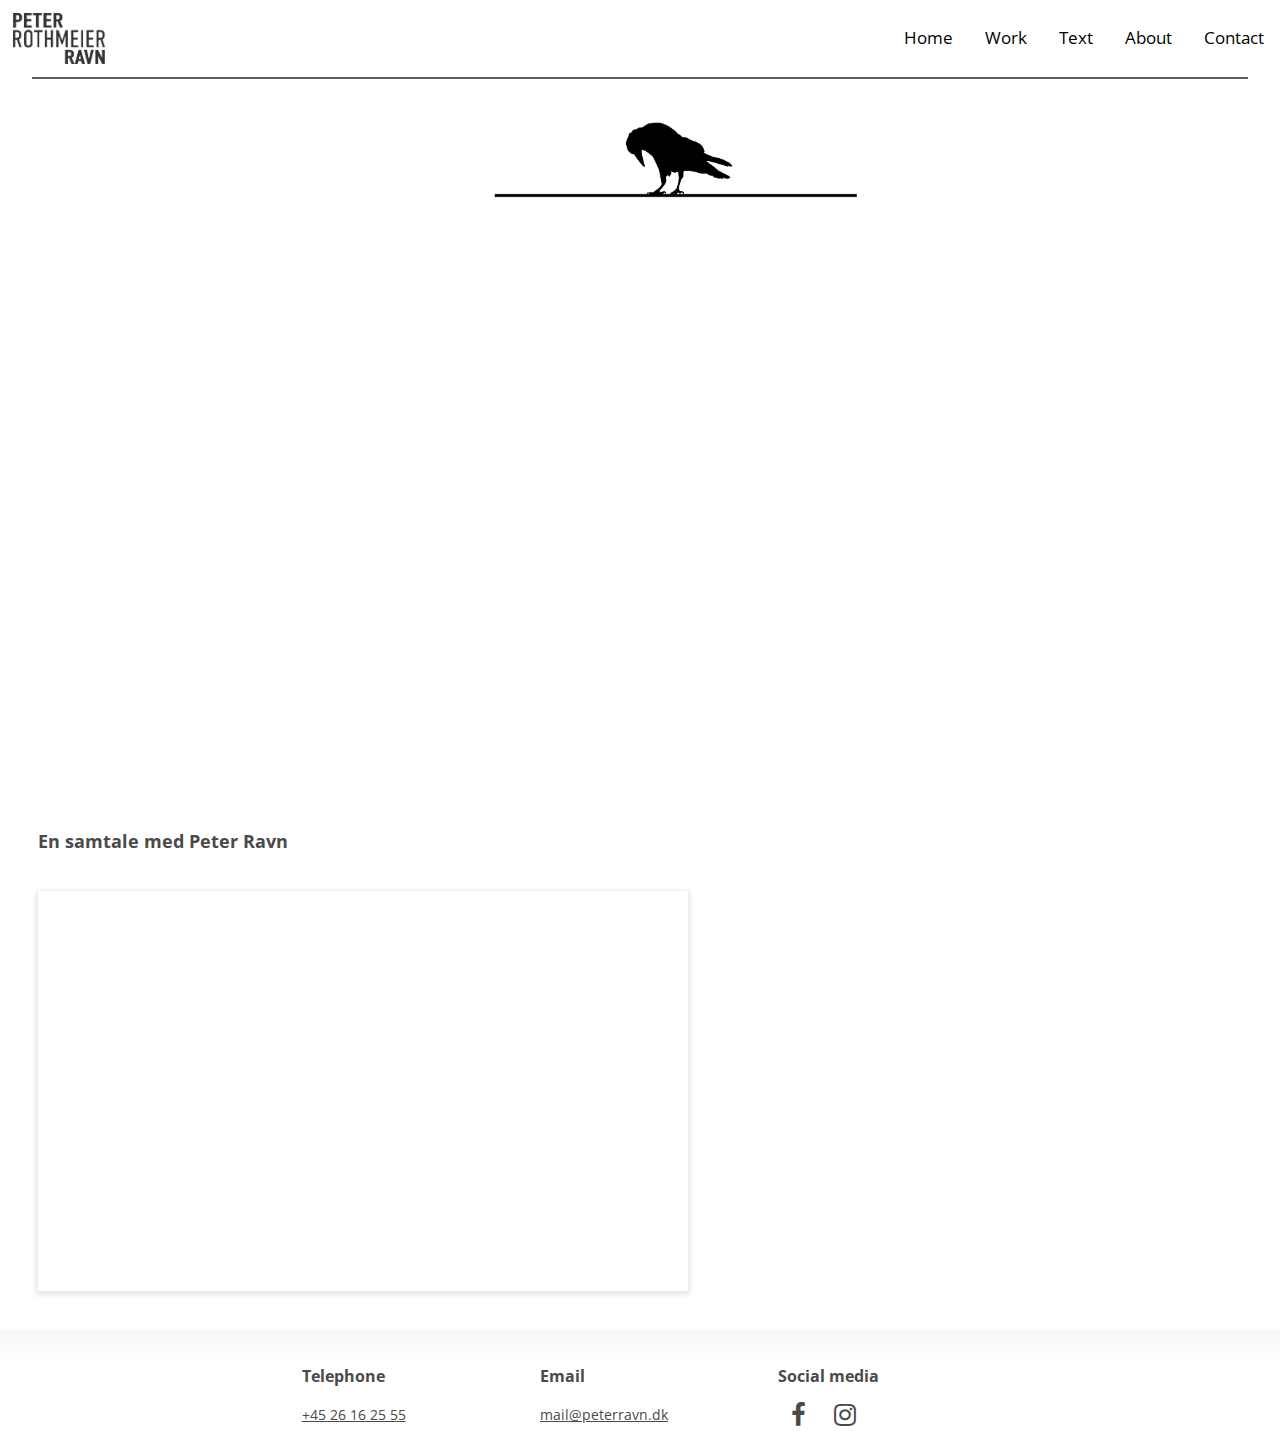
<file: index.html>
<!DOCTYPE html>
<html lang="da">

<head>
	<meta charset="utf-8">
	<meta name="viewport" content="width=device-width, initial-scale=1.0">
	<title>Peter Ravn</title>
	<link rel="stylesheet" href="style.css">
	<meta name="author" content="Gruppe 21, Hold A">
	<meta name="keywords" content="Peter Ravn, Peter Rothmeier Ravn, Galleri Kant, gallery, painting, press release, pressemeddelse, art, art exhibit, exhibit, udstilling">
	<meta name="description" content="Welcome to the official online gallery of artist Peter Ravn. Here you can find his latest paintings and news on his latest art exhibits.">
	<link rel="stylesheet" href="https://cdnjs.cloudflare.com/ajax/libs/font-awesome/4.7.0/css/font-awesome.min.css">
	<link href="https://fonts.googleapis.com/css?family=Open+Sans&display=swap" rel="stylesheet">
	<link rel="stylesheet" href="https://cdnjs.cloudflare.com/ajax/libs/font-awesome/4.7.0/css/font-awesome.min.css">
	<link rel="apple-touch-icon" sizes="180x180" href="myIcons/apple-touch-icon.png">
	<link rel="icon" type="image/png" sizes="32x32" href="myIcons/favicon-32x32.png">
	<link rel="icon" type="image/png" sizes="16x16" href="myIcons/favicon-16x16.png">
	<link rel="manifest" href="myIcons/site.webmanifest">
	<link rel="shortcut icon" href="myIcons/favicon.ico">
	<meta name="msapplication-TileColor" content="#da532c">
	<meta name="msapplication-config" content="myIcons/browserconfig.xml">
	<meta name="theme-color" content="#ffffff">
</head>

<style>
	h2 {
		margin: 3vw;
	}

</style>

<body>

	<header id="myTopnav">
		<div class="topnav">
			<a href="index.html"></a>
			<a href="kontakt.html">Contact</a>
			<a href="om.html">About</a>
			<a href="materials.html">Text</a>
			<a href="galleri.html">Work</a>
			<a href="index.html">Home</a>
			<a href="javascript:void(0);" class="icon" onclick="burgerMenu()">
				<i class="fa fa-bars"></i>
			</a>
		</div>
		<div class="border_header"></div>
	</header>

	<section id="forside">



	</section>
	<section id="logo">
		<img src="ravnlong.png" alt="ravnlogo">
	</section>
	<section id="splash"></section>

	<h2>En samtale med Peter Ravn</h2>
	<section id="video_content">

		<iframe title="Peter Ravn video" src="https://www.youtube.com/embed/Fv2nqiNC5Yg" frameborder="0" allow="accelerometer; autoplay; encrypted-media; gyroscope; picture-in-picture" allowfullscreen></iframe>
	</section>


	<footer>

		<div class="kontakt">
			<p><b>Telephone</b></p>
			<a href="tel:+45 45261655">+45 26 16 25 55</a>
		</div>

		<div class="kontakt">
			<p><b>Email</b></p>
			<a href="mailto: mail@peterravn.dk">mail@peterravn.dk</a>
		</div>

		<div class="kontakt">
			<p><b>Social media</b></p>
			<a href="https://www.facebook.com/Peter-Rothmeier-Ravn-7157268355/" aria-label="facebook" class="fa fa-facebook"></a>
			<a href="https://www.instagram.com/peter_rothmeier_ravn/" aria-label="instagram" class="fa fa-instagram"></a>

		</div>
	</footer>

	<script src="script.js"></script>
</body>

</html>
</file>
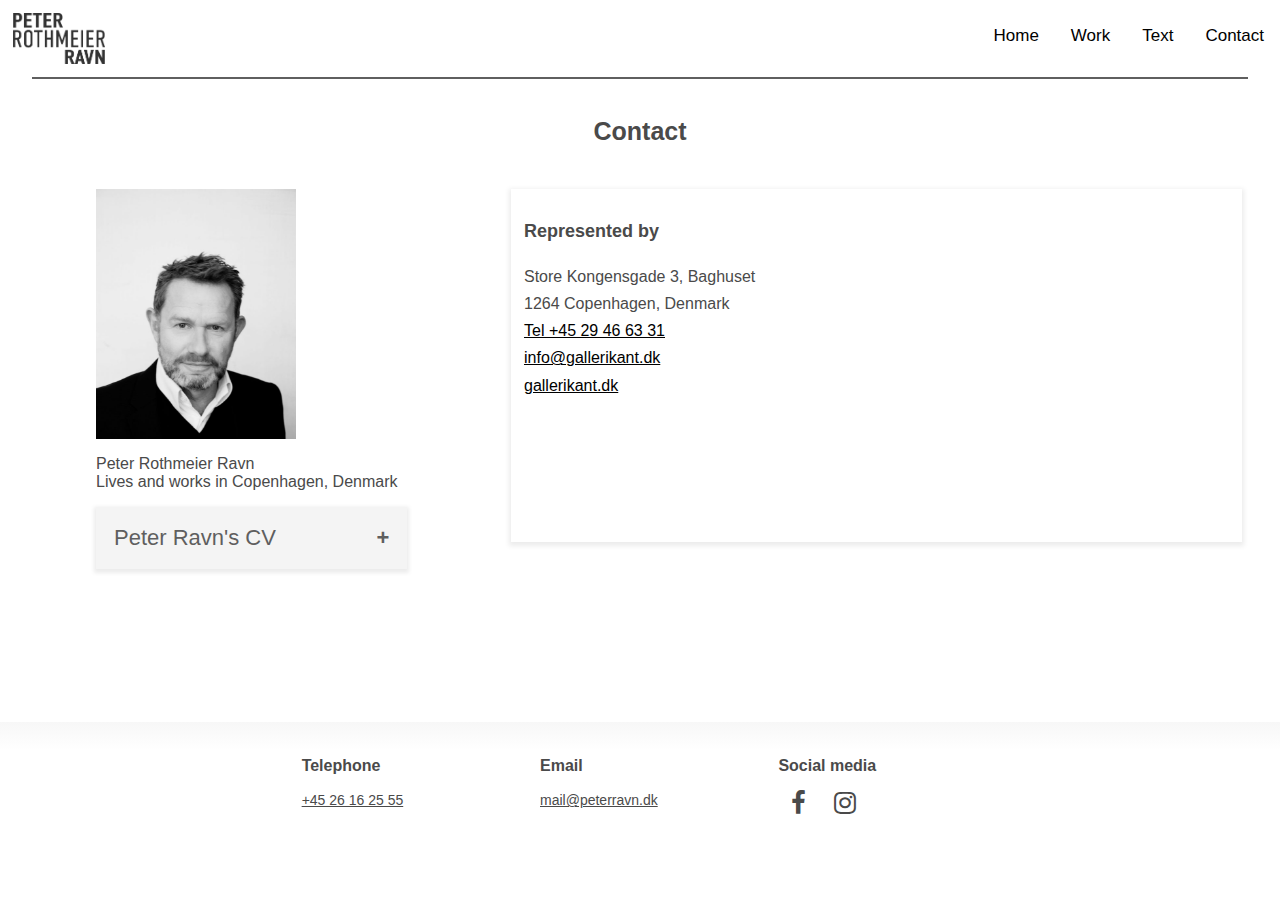
<file: kontakt.html>
<!DOCTYPE html>
<html lang="da">



<head>
    <meta charset="utf-8">
    <meta name="viewport" content="width=device-width, initial-scale=1.0">
    <title>Contact</title>
    <link rel="stylesheet" href="style.css">
    <meta name="author" content="Gruppe 21, Hold A">
    <meta name="keywords" content="Peter Ravn, Peter Rothmeier Ravn, Galleri Kant, gallery, painting, press release, pressemeddelse, art, art exhibit, exhibit, udstilling">
    <meta name="description" content="Online gallery of Peter Rothmeier Ravn">
    <link rel="stylesheet" href="https://cdnjs.cloudflare.com/ajax/libs/font-awesome/4.7.0/css/font-awesome.min.css">
    <link href="https://fonts.googleapis.com/css?family=Quicksand&display=swap" rel="stylesheet">
    <link rel="apple-touch-icon" sizes="180x180" href="myIcons/apple-touch-icon.png">
    <link rel="icon" type="image/png" sizes="32x32" href="myIcons/favicon-32x32.png">
    <link rel="icon" type="image/png" sizes="16x16" href="myIcons/favicon-16x16.png">
    <link rel="manifest" href="myIcons/site.webmanifest">
    <link rel="shortcut icon" href="myIcons/favicon.ico">
    <meta name="msapplication-TileColor" content="#da532c">
    <meta name="msapplication-config" content="myIcons/browserconfig.xml">
    <meta name="theme-color" content="#ffffff">
</head>

<style>
    footer {
        margin-top: 12vw;
    }

    .cv {
        margin: 0;
        display: none;
    }

    .accordion {
        box-shadow: 0 2px 4px 2px rgba(0, 0, 0, 0.08);
        background-color: #f4f4f4;
        color: #5f5f5f;
        cursor: pointer;
        padding: 18px;
        width: 75%;
        border: none;
        outline: none;
        font-size: 22px;
        transition: 0.4;
        text-align: start;
    }

    .active,
    .accordion:hover {
        background-color: #ccc;
    }

    .accordion:after {
        content: '\002B';
        font-weight: bold;
        float: right;
    }

    .active:after {
        content: "\2212";
    }

    .panel {
        background-color: white;
        max-height: 0;
        overflow: hidden;
        transition: max-height 0.2s ease-out;
    }

    @media screen and (max-width: 700px) {
        .accordion {
            width: 90%;
            text-align: center;
        }

        #cv_knap {
            text-align: center;
        }

        .text p,
        .title,
        .text h4 {
            text-align: start;
        }
    }

</style>

<body>
    <header id="myTopnav">
        <div class="topnav">
            <a href="index.html"></a>
            <a href="kontakt.html">Contact</a>
            <a href="materials.html">Text</a>
            <a href="galleri.html">Work</a>
            <a href="index.html">Home</a>
            <a href="javascript:void(0);" class="icon" onclick="burgerMenu()">
                <i class="fa fa-bars"></i>
            </a>
        </div>
        <div class="border_header"></div>
    </header>

    <section id="kontakt_content">
        <h1>Contact</h1>

        <div id="top">
            <div class="sectionwrapper">

                <div class="kant">
                    <div class="billede_peter"></div>

                </div>
                <div class="kant">
                    <p>Peter Rothmeier Ravn <br>
                        Lives and works in Copenhagen, Denmark</p>
                    <div id="cv_knap">
                        <button class="accordion">Peter Ravn's CV</button>
                        <section class="cv">
                            <div class="panel">
                                <!-- tekst område-->
                            </div>
                        </section>
                    </div>
                </div>

            </div>
            <div class="sectionwrapper1">
                <div id="sectionwrapper_kant">
                    <div class="kant">
                        <h2>Represented by</h2>
                        <p>Store Kongensgade 3, Baghuset <br> 1264 Copenhagen, Denmark <br> <a href="tel:+45 29466331">Tel +45 29 46 63 31</a> <br> <a href="mailto: info@gallerikant.dk "> info@gallerikant.dk </a> <br> <a href="https://gallerikant.dk/">gallerikant.dk</a></p>
                    </div>
                    <div class="kant">
                        <div class="kant_frame">
                            <iframe src="https://www.google.com/maps/embed?pb=!1m18!1m12!1m3!1d2249.411702033634!2d12.582965015392194!3d55.681829680534406!2m3!1f0!2f0!3f0!3m2!1i1024!2i768!4f13.1!3m3!1m2!1s0x464b28cb90b57a73%3A0x8db1794921e8d4a6!2sGalleri%20KANT!5e0!3m2!1sda!2sdk!4v1576018081297!5m2!1sda!2sdk" frameborder="0" style="border:0;" allowfullscreen=""></iframe>
                        </div>
                    </div>
                </div>
            </div>


        </div>

    </section>







    <template class="template_cv">

        <article>

            <h2 class="title"></h2>
            <p class="text"></p>

        </article>

    </template>









    <footer id="info">

        <div class="kontakt">
            <p><b>Telephone</b></p>
            <a href="tel:+45 45261655">+45 26 16 25 55</a>
        </div>

        <div class="kontakt">
            <p><b>Email</b></p>
            <a href="mailto: mail@peterravn.dk">mail@peterravn.dk</a>
        </div>

        <div class="kontakt">
            <p><b>Social media</b></p>
            <a href="https://www.facebook.com/Peter-Rothmeier-Ravn-7157268355/" class="fa fa-facebook"></a>
            <a href="https://www.instagram.com/peter_rothmeier_ravn/" class="fa fa-instagram"></a>

        </div>
    </footer>

    <script src="script.js"></script>

    <script>
        var acc = document.getElementsByClassName("accordion");

        //idéen er at få tekst frem i bokse
        let texts;
        const url = "https://katjsoeg.dk/kea/2_sem_eksamen/designwp/wordpress/wp-json/wp/v2/materials";

        document.addEventListener("DOMContentLoaded", start);



        function start() {
            console.log("start");
            clickBox();
            hentJson();
        }

        async function hentJson() {
            const response = await fetch(url);
            console.log(response);
            texts = await response.json();
            console.log(texts);
            vis();

        }



        function vis() {
            const template = document.querySelector(".template_cv");
            const cv = document.querySelector(".cv");

            texts.forEach(text => {

                console.log(text);
                const klon = template.cloneNode(true).content;

                klon.querySelector(".title").innerHTML = text.title.rendered;
                klon.querySelector(".text").innerHTML = text.content.rendered;
                console.log(klon.querySelector(".text"));

                cv.appendChild(klon);

                //Nu er det ikke som at hente et billede. Titlen er title.rendered, men hovedtekst er content.rendered. InnerHTML gør at den ikke henter tag koden
            });

        }

        var i;

        function clickBox() {

            //			let panel = document.querySelector("article").style.display = "none";

            for (i = 0; i < acc.length; i++) {
                acc[i].addEventListener("click", function() {
                    /* Toggle between adding and removing the "active" class,
                    to highlight the button that controls the panel */
                    this.classList.toggle("active");

                    /* Toggle between hiding and showing the active panel */
                    panel = this.nextElementSibling;

                    if (panel.style.display == "block") {
                        panel.style.display = "none";
                    } else {
                        panel.style.display = "block";
                    }
                });
            }
        }

    </script>

</body>

</html>
</file>
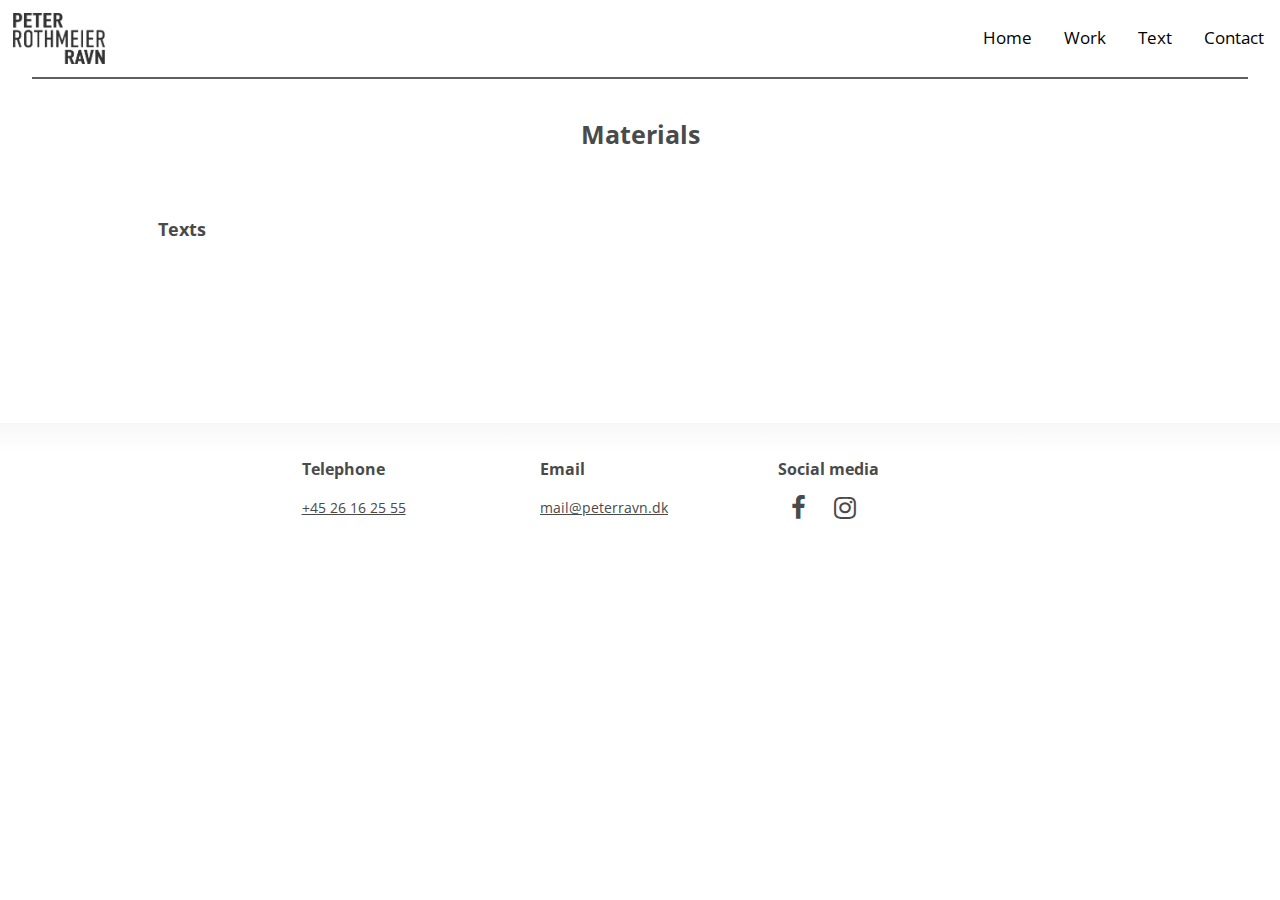
<file: materials.html>
<!DOCTYPE html>
<html lang="da">



<head>
	<meta charset="utf-8">
	<meta name="viewport" content="width=device-width, initial-scale=1.0">
	<title>Materials</title>
	<link rel="stylesheet" href="style.css">
	<meta name="author" content="Gruppe 21, Hold A">
	<meta name="keywords" content="Peter Ravn, Peter Rothmeier Ravn, Galleri Kant, gallery, painting, press release, pressemeddelse, art, art exhibit, exhibit, udstilling">
	<meta name="description" content="Online gallery of Peter Rothmeier Ravn">
	<link rel="stylesheet" href="https://cdnjs.cloudflare.com/ajax/libs/font-awesome/4.7.0/css/font-awesome.min.css">
	<link href="https://fonts.googleapis.com/css?family=Open+Sans&display=swap" rel="stylesheet">
	<link rel="apple-touch-icon" sizes="180x180" href="myIcons/apple-touch-icon.png">
	<link rel="icon" type="image/png" sizes="32x32" href="myIcons/favicon-32x32.png">
	<link rel="icon" type="image/png" sizes="16x16" href="myIcons/favicon-16x16.png">
	<link rel="manifest" href="myIcons/site.webmanifest">
	<link rel="shortcut icon" href="myIcons/favicon.ico">
	<meta name="msapplication-TileColor" content="#da532c">
	<meta name="msapplication-config" content="myIcons/browserconfig.xml">
	<meta name="theme-color" content="#ffffff">
</head>
<style>
	body {
		margin: 0;

	}

	* {
		box-sizing: border-box;
	}

	footer {
		margin-top: 12vw;
	}

	.overskrift_materials {
		text-align: start;
		max-width: 990px;
		margin: 0 auto;
		padding: 1vw;
	}

	article {
		box-shadow: 0 2px 4px 2px rgba(0, 0, 0, 0.08);
		padding: 1vw;
		margin: 1vw;
	}

	.text {
		display: none;
	}

	.tekst {
		text-align: center;
		display: grid;
		grid-gap: 10px;
		/*i mobile version er der 1 kolonne*/
		grid-template-columns: repeat(1, 1fr);
		max-width: 990px;
		margin: 0 auto;
		color: dimgrey;
	}


	article:hover {
		background-color: rgba(192, 198, 163, 0.15);
		cursor: pointer;
	}

	/*når skærmen er større end 700px, vil der være 3 kolonner */
	@media screen and (min-width: 700px) {
		.tekst {
			grid-template-columns: repeat(2, 1fr);
		}
	}
</style>


<body>


	<header id="myTopnav">
		<div class="topnav">
			<a href="index.html"></a>
			<a href="kontakt.html">Contact</a>
			<a href="materials.html">Text</a>
			<a href="galleri.html">Work</a>
			<a href="index.html">Home</a>
			<a href="javascript:void(0);" class="icon" onclick="burgerMenu()">
				<i class="fa fa-bars"></i>
			</a>
		</div>
		<div class="border_header"></div>
	</header>




	<!-- navigation galleri side-->
	<section id="materials_content">
		<h1>Materials</h1>
	</section>


	<div class="overskrift_materials">
		<h2>Texts</h2>
	</div>

	<section class="tekst">
		<!-- tekst område-->

	</section>

	<template class="template_txt">
		<article>
			<h2 class="title"></h2>
			<p class="text"></p>
		</article>

	</template>

	<footer id="info">

		<div class="kontakt">
			<p><b>Telephone</b></p>
			<a href="tel:+45 45261655">+45 26 16 25 55</a>
		</div>

		<div class="kontakt">
			<p><b>Email</b></p>
			<a href="mailto: mail@peterravn.dk">mail@peterravn.dk</a>
		</div>

		<div class="kontakt">
			<p><b>Social media</b></p>
			<a href="https://www.facebook.com/Peter-Rothmeier-Ravn-7157268355/" class="fa fa-facebook"></a>
			<a href="https://www.instagram.com/peter_rothmeier_ravn/" class="fa fa-instagram"></a>

		</div>
	</footer>



	<script src="script.js"></script>

	<script>
		//idéen er at få tekst frem i bokse
		let texts;
		const url = "https://katjsoeg.dk/kea/2_sem_eksamen/designwp/wordpress/wp-json/wp/v2/texts";

		document.addEventListener("DOMContentLoaded", start);

		function start() {
			console.log("start");
			hentJson();
		}

		async function hentJson() {
			const response = await fetch(url);
			console.log(response);

			texts = await response.json();
			console.log(texts);
			vis();
		}



		function vis() {

			const template = document.querySelector(".template_txt");
			const tekst = document.querySelector(".tekst");

			texts.forEach(text => {

				console.log(text);
				const klon = template.cloneNode(true).content;

				klon.querySelector(".title").innerHTML = text.title.rendered;
				klon.querySelector(".text").innerHTML = text.content.rendered;
				console.log(klon.querySelector(".text"));


				tekst.appendChild(klon);

				tekst.lastElementChild.addEventListener("click", () => {
					location.href = `materials_singleview.html?id=${text.id}`;
				});




				//
			});

		}
	</script>

</body></html>
</file>
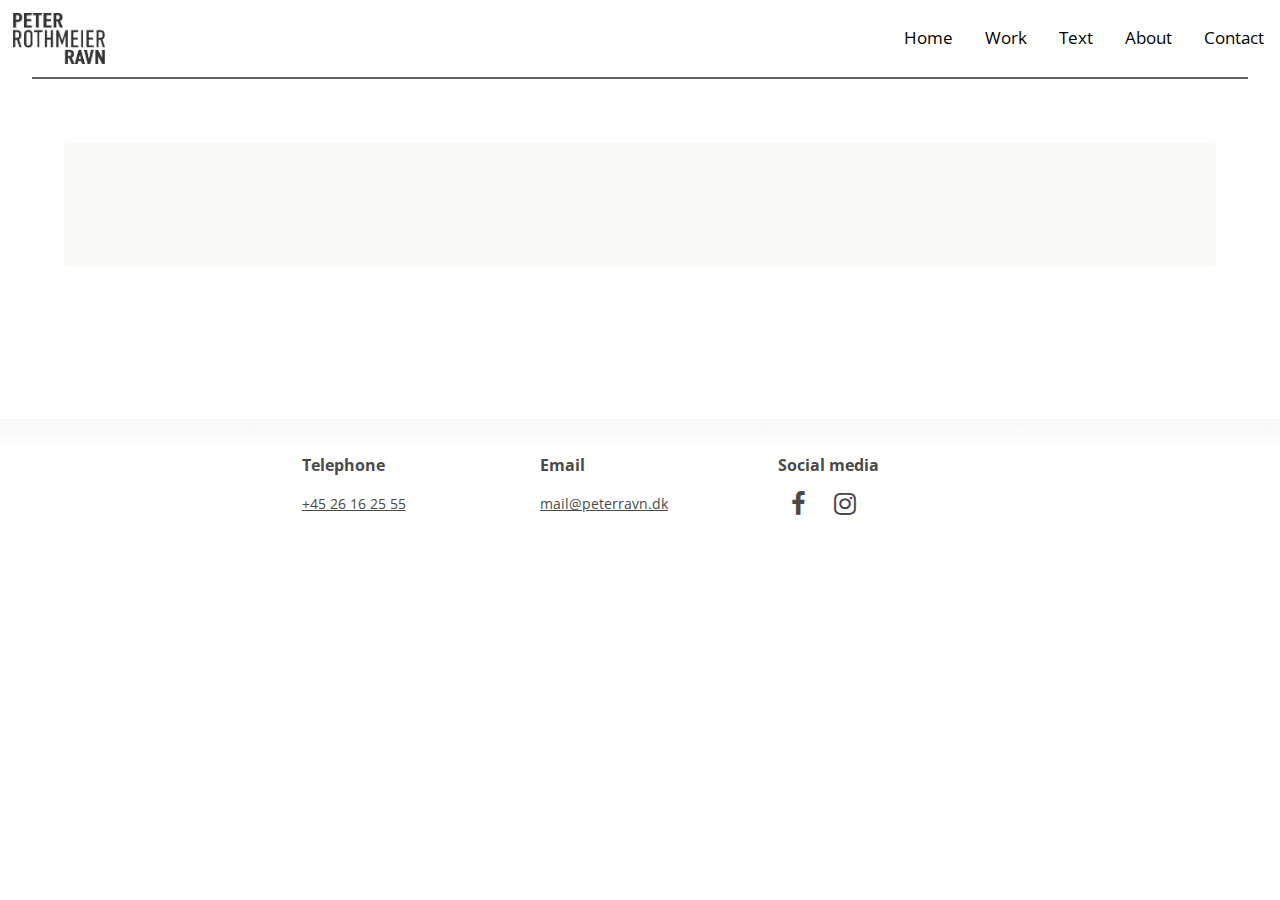
<file: materials_singleview.html>
<!DOCTYPE html>
<html lang="da">

<head>
	<meta charset="utf-8">
	<meta name="viewport" content="width=device-width, initial-scale=1.0">
	<title>Materials</title>
	<link rel="stylesheet" href="style.css">
	<meta name="author" content="Gruppe 21, Hold A">
	<meta name="keywords" content="Peter Ravn, Peter Rothmeier Ravn, Galleri Kant, gallery, painting, press release, pressemeddelse, art, art exhibit, exhibit, udstilling">
	<meta name="description" content="Online gallery of Peter Rothmeier Ravn">
	<link rel="stylesheet" href="https://cdnjs.cloudflare.com/ajax/libs/font-awesome/4.7.0/css/font-awesome.min.css">
	<link href="https://fonts.googleapis.com/css?family=Open+Sans&display=swap" rel="stylesheet">
	<link rel="apple-touch-icon" sizes="180x180" href="myIcons/apple-touch-icon.png">
	<link rel="icon" type="image/png" sizes="32x32" href="myIcons/favicon-32x32.png">
	<link rel="icon" type="image/png" sizes="16x16" href="myIcons/favicon-16x16.png">
	<link rel="manifest" href="myIcons/site.webmanifest">
	<link rel="shortcut icon" href="myIcons/favicon.ico">
	<meta name="msapplication-TileColor" content="#da532c">
	<meta name="msapplication-config" content="myIcons/browserconfig.xml">
	<meta name="theme-color" content="#ffffff">

	<style>
		body {
			margin: 0;
		}

		footer {
			margin-top: 12vw;
		}

		img {
			width: 100%;
		}

		#single {
			display: flex;
			margin: 5vw;
			border-radius: 1%;
			background-color: rgba(192, 198, 163, 0.10);
		}

		.indhold {
			width: 60vw;
			padding: 15px;
			color: #403f3f;
		}


		@media screen and (max-width: 700px) {
			.indhold {
				width: 85%;
			}
		}
	</style>
</head>

<body>
	<header id="myTopnav">
		<div class="topnav">
			<a href="index.html"></a>
			<a href="kontakt.html">Contact</a>
			<a href="om.html">About</a>
			<a href="materials.html">Text</a>
			<a href="galleri.html">Work</a>
			<a href="index.html">Home</a>
			<a href="javascript:void(0);" class="icon" onclick="burgerMenu()">
				<i class="fa fa-bars"></i>
			</a>
		</div>
		<div class="border_header"></div>
	</header>



	<main id="single">
		<section class="indhold">
			<article>
				<h2 class="title"></h2>
				<p class="text"></p>
			</article>
		</section>
	</main>

	<footer id="info">

		<div class="kontakt">
			<p><b>Telephone</b></p>
			<a href="tel:+45 45261655">+45 26 16 25 55</a>
		</div>

		<div class="kontakt">
			<p><b>Email</b></p>
			<a href="mailto: mail@peterravn.dk">mail@peterravn.dk</a>
		</div>

		<div class="kontakt">
			<p><b>Social media</b></p>
			<a href="https://www.facebook.com/Peter-Rothmeier-Ravn-7157268355/" class="fa fa-facebook"></a>
			<a href="https://www.instagram.com/peter_rothmeier_ravn/" class="fa fa-instagram"></a>

		</div>
	</footer>
	<script src="script.js"></script>

	<script>
		let urlParams = new URLSearchParams(window.location.search);
		let id = urlParams.get("id");
		let text;
		document.addEventListener("DOMContentLoaded", getJson);

		async function getJson() {
			let jsonData = await fetch(`https://katjsoeg.dk/kea/2_sem_eksamen/designwp/wordpress/wp-json/wp/v2/texts/${id}`);
			text = await jsonData.json();
			console.log(text);
			visText();
		}


		function visText() {

			document.querySelector(".title").innerHTML = text.title.rendered;
			document.querySelector(".text").innerHTML = text.content.rendered;

		}
		document.querySelector(".luk").addEventListener("click", () => {
			history.back();
		})
	</script>
</body></html>
</file>
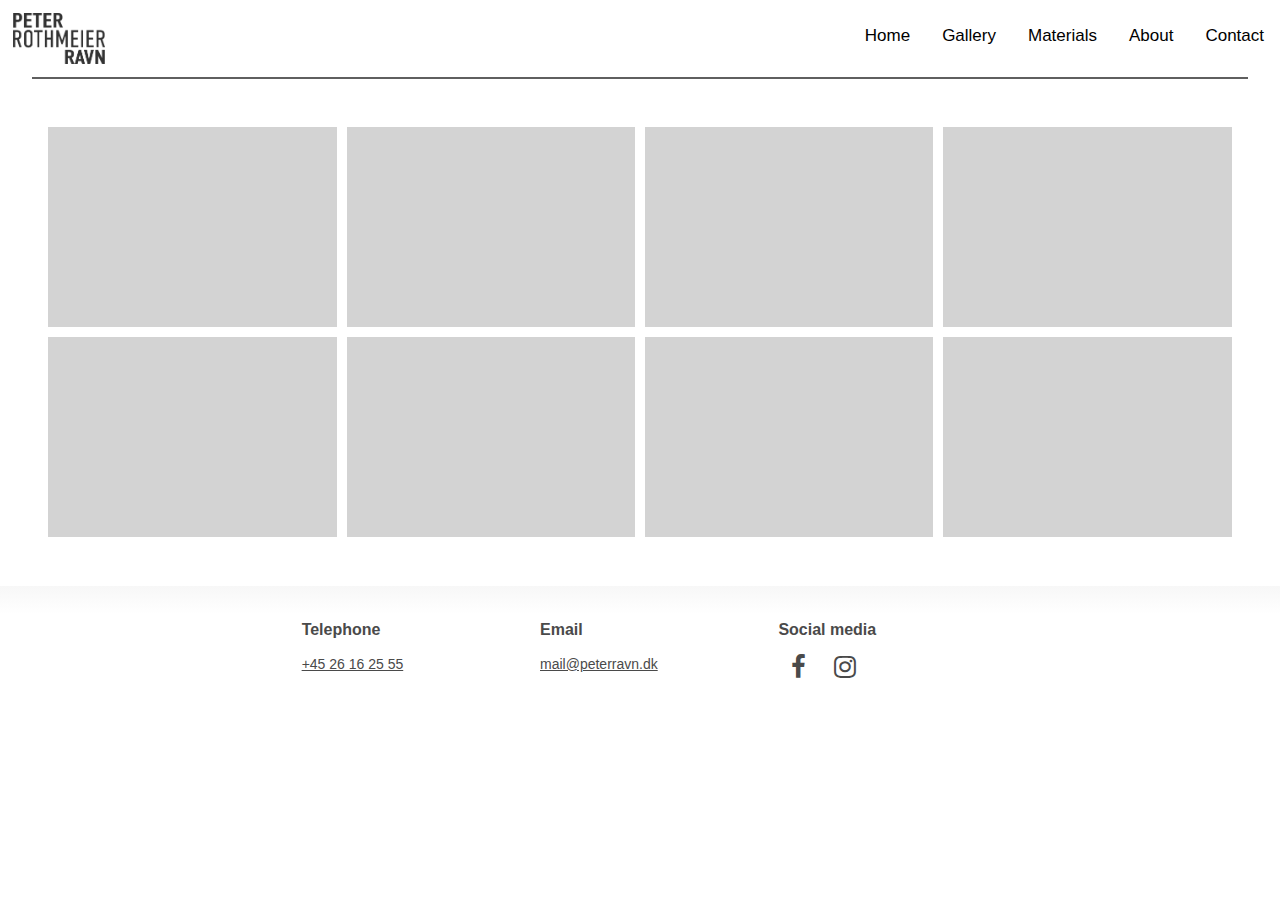
<file: sculptures.html>
<!DOCTYPE html>
<html lang="da">

<head>


	<meta charset="utf-8">
	<meta name="viewport" content="width=device-width, initial-scale=1.0">
	<title>Sculptures</title>
	<link rel="stylesheet" href="style.css">
	<meta name="author" content="Gruppe 21, Hold A">
	<meta name="keywords" content="Peter Ravn, Peter Rothmeier Ravn, Galleri Kant, gallery, painting, press release, pressemeddelse, art, art exhibit, exhibit, udstilling">
	<meta name="description" content="Online gallery of Peter Rothmeier Ravn">
	<link rel="stylesheet" href="https://cdnjs.cloudflare.com/ajax/libs/font-awesome/4.7.0/css/font-awesome.min.css">
	<link href="https://fonts.googleapis.com/css?family=Quicksand&display=swap" rel="stylesheet">

	<style>
		body {
			margin: 0;

		}

		* {
			box-sizing: border-box;
		}

		section {
			min-height: 100px;
		}

		main {
			height: 100vh;
			display: grid;
			grid-template-rows: 1fr 2fr 1fr;
			grid-gap: 10px;

		}

		section {
			min-height: 100px;
		}

		.box1 {
			background: lightgrey;
			grid-column: span 2;
		}


		.box3 {
			border: none;
			background: white;
			display: grid;
			grid-template-columns: repeat(4, 1fr);
			grid-gap: 10px;
			padding: 10px;
		}

		.box4 {
			background: grey;
			grid-column: 2 / span 3;

		}

		article {
			background: lightgrey;
			min-height: 200px;
			border: none;

		}

		nav {
			background: grey;
			display: grid;
			grid-template-columns: repeat(5, 1fr);
			grid-auto-rows: auto;
			grid-gap: 1em;
			align-items: center;
			text-align: center;
			border-bottom: 4px solid black;
			font-family: sans-serif;
			color: white;
		}
	</style>
</head>

<body>

	<header id="myTopnav">
		<div class="topnav">
			<a href="index.html"></a>
			<a href="kontakt.html">Contact</a>
			<a href="om.html">About</a>
			<a href="materials.html">Materials</a>
			<a href="galleri.html">Gallery</a>
			<a href="index.html">Home</a>
			<a href="javascript:void(0);" class="icon" onclick="burgerMenu()">
				<i class="fa fa-bars"></i>
			</a>
		</div>
		<div class="border_header"></div>
	</header>






	<!-- navigation galleri side-->


	<section class="box3">
		<article></article>
		<article></article>
		<article></article>
		<article></article>
		<article></article>
		<article></article>
		<article></article>
		<article></article>

		<!-- galleri område-->

	</section>
	<footer id="info">

		<div class="kontakt">
			<p><b>Telephone</b></p>
			<a href="tel:+45 45261655">+45 26 16 25 55</a>
		</div>

		<div class="kontakt">
			<p><b>Email</b></p>
			<a href="mailto: mail@peterravn.dk">mail@peterravn.dk</a>
		</div>

		<div class="kontakt">
			<p><b>Social media</b></p>
			<a href="https://www.facebook.com/Peter-Rothmeier-Ravn-7157268355/" class="fa fa-facebook"></a>
			<a href="https://www.instagram.com/peter_rothmeier_ravn/" class="fa fa-instagram"></a>

		</div>
	</footer>
	<script src="script.js"></script>
</body></html>
</file>
<file: style.css>
body {
	margin: 0;
}

* {
	box-sizing: border-box;
	font-family: 'open sans', sans-serif;
	color: #4a4a4a;
}

section {
	margin: 3vw;
}

h1 {
	text-align: center;
	font-size: 25px;
}

h2 {
	font-size: 18px;
}

.overskrift {
	text-align: center;
	text-transform: uppercase;
}



/*----------header/menu---------*/
.topnav {
	overflow: hidden;
	width: 100%;
}

.border_header {
	border: 1px solid #5f5f5f;
	width: 95%;
	margin: 0 auto;
}

.topnav a:first-child {
	background-image: url(logo2.png);
	background-size: cover;
	width: 26vw;
	height: 9vw;
	margin: 1vw;
}

.topnav a:first-child:hover {
	opacity: 0.7;
}

.topnav a {
	float: left;
	display: block;
	color: black;
	text-align: center;
	padding: 14px 16px;
	text-decoration: none;
	font-size: 17px;
	z-index: 3;
}

.topnav a:not(:first-child):hover {
	text-decoration: underline;
}

.topnav .icon {
	display: none;
}



/*----------footer---------*/

footer {
	margin-top: 3vw;
	width: 100%;
	background-image: linear-gradient(#f7f7f7, white, white, white, white);
	color: #4a4a4a;
	flex-wrap: wrap;
	display: flex;
	justify-content: center;
}

footer a {
	color: #4a4a4a;
	font-size: 14px;
}

.kontakt {
	flex-basis: 100px;
	margin: 1.5vw;
}

a.fa-facebook,
a.fa-instagram {
	color: #4a4a4a;
	text-decoration: none;
	font-size: 5vw;
	height: 2vw;
	width: 2vw;
	margin-left: 3vw;
	margin-right: 3vw;
}

a.fa-facebook:before,
a.fa-instagram:before {
	color: #4a4a4a;
}

.fa {
	text-decoration: none;
	text-align: center;
}

.fa:hover {
	opacity: 0.6;
}

/*----------forside---------*/

#splash {
	background-image: url(http://katjsoeg.dk/kea/2_sem_eksamen/designwp/splash.JPG);
	width: 100%;
	height: 60vh;
	margin: 0;
	background-attachment: fixed;
	background-size: cover;
}

.velkommen {
	text-align: center;

}


#forside_content h2 {
	margin: 1vw;
}

#video_content {
	display: flex;
	flex-wrap: wrap;
}

#video_content iframe {
	width: 650px;
	height: 400px;
	box-shadow: 0 2px 5px 2px rgba(0, 0, 0, 0.10);
}


/*----------forside slut---------*/

/*----------kontakt-------------*/


#top {
	flex-wrap: wrap;
	display: flex;
}

.billede_peter {
	background-image: url(peterravn_cv.jpg);
	width: 200px;
	height: 250px;
	background-size: cover;
}


.sectionwrapper {
	margin-left: 4.5vw;
	margin-top: 2vw;
	flex-basis: 200px;
	flex-grow: 1;
}

.sectionwrapper1 {
	margin-top: 2vw;
	flex-basis: 300px;
	flex-grow: 2;
}

.kant_1 {
	display: flex;
	flex-wrap: wrap;
}

#sectionwrapper_kant {
	display: flex;
	flex-wrap: wrap;
	box-shadow: 0 2px 5px 2px rgba(0, 0, 0, 0.08);
	line-height: 1.7;
}

#sectionwrapper_kant .kant {
	margin: 1vw;

}

.kant iframe {
	margin-left: 0.5vw;
	height: 25vw;
	width: 32vw;
}

#sectionwrapper_kant a {
	color: black;
}

#sectionwrapper_kant a:visited {
	color: #4d2b9b;
}

#sectionwrapper_kant a:hover {
	color: rgba(0, 0, 0, 0.54);
}

/*--------------MEDIA QUERIES------------*/

/*-------Mobile-----*/

@media screen and (max-width: 1024px) {
	.topnav a:not(:first-child) {
		display: none;
	}

	.topnav a.icon {
		float: right;
		display: block;
		font-size: 22px;
	}


	.topnav.responsive {
		position: relative;
	}

	.topnav.responsive .icon {
		position: absolute;
		right: 0;
		top: 0;
	}

	.topnav.responsive a {
		float: none;
		display: block;
		text-align: center;
	}

	.billede_peter {
		margin: auto;
		width: 220px;
		height: 300px;

	}

	#sectionwrapper_kant,
	.sectionwrapper p {
		justify-content: center;
		text-align: center;

	}


	.kant_frame iframe {
		height: 45vw;
		width: 90vw;
	}

	article {
		box-shadow: inherit;
	}

	#splash {
		background-image: url(http://katjsoeg.dk/kea/2_sem_eksamen/designwp/splash.JPG);
		width: 100%;
		height: 58vh;
		margin: 0;
		background-attachment: inherit;
		background-size: cover;
		background-position: center;
	}

	#video_content iframe {
		width: 650px;
		height: 300px;
	}

	#logo img {
		height: 10vh;
		width: auto;



	}


}



@media screen and (max-width: 360px) {
	.topnav a:not(:first-child) {
		display: none;
	}

	.topnav a.icon {
		float: right;
		display: block;
		font-size: 22px;
	}


	.topnav.responsive {
		position: relative;
	}

	.topnav.responsive .icon {
		position: absolute;
		right: 0;
		top: 0;
	}

	.topnav.responsive a {
		float: none;
		display: block;
		text-align: center;
	}

	.billede_peter {
		margin: auto;
		width: 220px;
		height: 300px;

	}

	#sectionwrapper_kant,
	.sectionwrapper p {
		justify-content: center;
		text-align: center;

	}


	.kant_frame iframe {
		height: 45vw;
		width: 90vw;
	}

	article {
		box-shadow: inherit;
	}

	#splash {
		background-image: url(http://katjsoeg.dk/kea/2_sem_eksamen/designwp/splash.JPG);
		width: 100%;
		height: 58vh;
		margin: 0;
		background-attachment: inherit;
		background-size: cover;
		background-position: center;
	}

	#video_content iframe {
		width: 650px;
		height: 300px;
	}

	#logo img {
		height: 10vh;
		width: auto;
		margin-left: 10vw;


	}


}




/*-------Desktop skærme-----*/

@media screen and (min-width: 700px) {
	.topnav a:first-child {
		background-image: url(logo2.png);
		background-size: cover;
		position: relative;
		width: 7.2vw;
		height: 4vw;
	}

	.topnav a:not(:first-child) {
		padding-top: 2vw;
		float: right;
		position: relative;
	}

	.kontakt {
		flex-basis: 200px;
	}

	a.fa-facebook,
	a.fa-instagram {
		color: white;
		text-decoration: none;
		font-size: 2vw;
		height: 1vw;
		width: 1vw;
		margin-left: 1vw;
		margin-right: 1vw;
	}

	#logo img {
		height: 10vh;
		width: auto;
		margin-left: 20vw;


	}

}

@media screen and (min-width: 1000px) {
	.topnav a:first-child {
		background-image: url(logo2.png);
		background-size: cover;
		position: relative;
		width: 7.2vw;
		height: 4vw;
	}

	.topnav a:not(:first-child) {
		padding-top: 2vw;
		float: right;
		position: relative;
	}

	.kontakt {
		flex-basis: 200px;
	}

	a.fa-facebook,
	a.fa-instagram {
		color: white;
		text-decoration: none;
		font-size: 2vw;
		height: 1vw;
		width: 1vw;
		margin-left: 1vw;
		margin-right: 1vw;
	}

	#logo img {
		height: 10vh;
		width: auto;
		margin-left: 35vw;


	}

}
</file>
